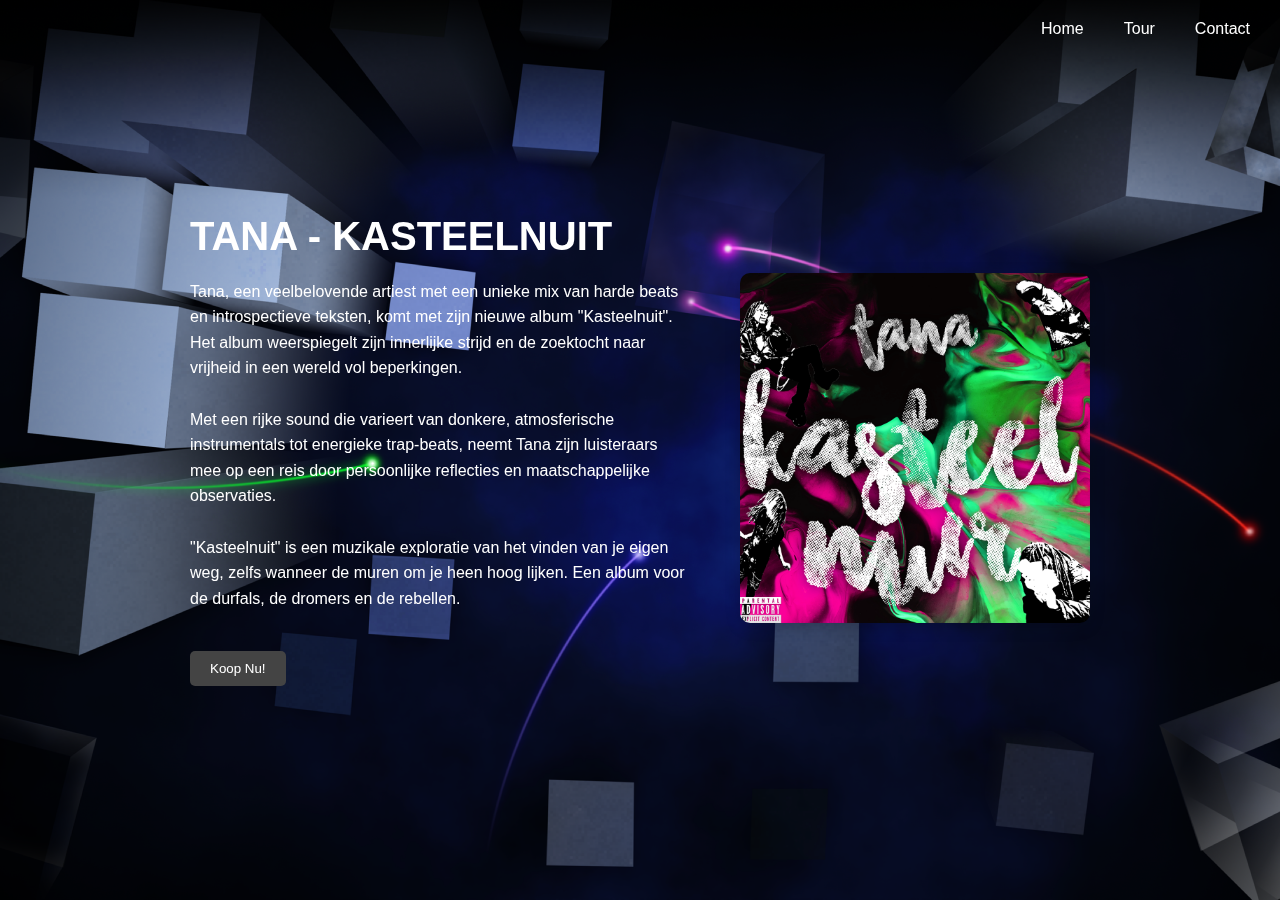
<file: Tana-Website/index.html>
<!DOCTYPE html>
<html lang="nl">
<head>
    <!--wsg slime-->
    <meta charset="UTF-8">
    <meta name="viewport" content="width=device-width, initial-scale=1.0">
    <meta property="og:title" content="Tana - Kasteelnuit">
<meta property="og:description" content="Het nieuwe album Kasteelnuit van Tana. Een reis door persoonlijke reflecties en de zoektocht naar vrijheid.">
<meta property="og:image" content="images/Final Album Cover Noah Khan.png">

    <title>Tana - Kasteelnuit</title>
    <link rel="stylesheet" href="css/styleforindex.css">
</head>
<body>
    
    <div class="background-image"></div>

    <nav>
        <ul>
            <li><a href="index.html">Home</a></li>
            <li><a href="Tour.html">Tour</a></li>
            <li><a href="Contact.html">Contact</a></li>
        </ul>
    </nav>

    <div class="home-container">
        <div class="album-info">
            <h1>TANA - KASTEELNUIT</h1>
            <p>
                Tana, een veelbelovende artiest met een unieke mix van harde beats en introspectieve teksten, komt met zijn nieuwe album "Kasteelnuit". Het album weerspiegelt zijn innerlijke strijd en de zoektocht naar vrijheid in een wereld vol beperkingen.
                <br><br>
                Met een rijke sound die varieert van donkere, atmosferische instrumentals tot energieke trap-beats, neemt Tana zijn luisteraars mee op een reis door persoonlijke reflecties en maatschappelijke observaties.
                <br><br>
                "Kasteelnuit" is een muzikale exploratie van het vinden van je eigen weg, zelfs wanneer de muren om je heen hoog lijken. Een album voor de durfals, de dromers en de rebellen.
            </p>
            <a href="Tour.html">
            <button class="buy-button">Koop Nu!</button>
        </a>
        </div>

        <div class="album-cover-container">
            <img src="images/Final Album Cover Noah Khan.png" alt="Album Cover" class="album-cover">
        </div>
    </div>
</body>
</html>
</file>
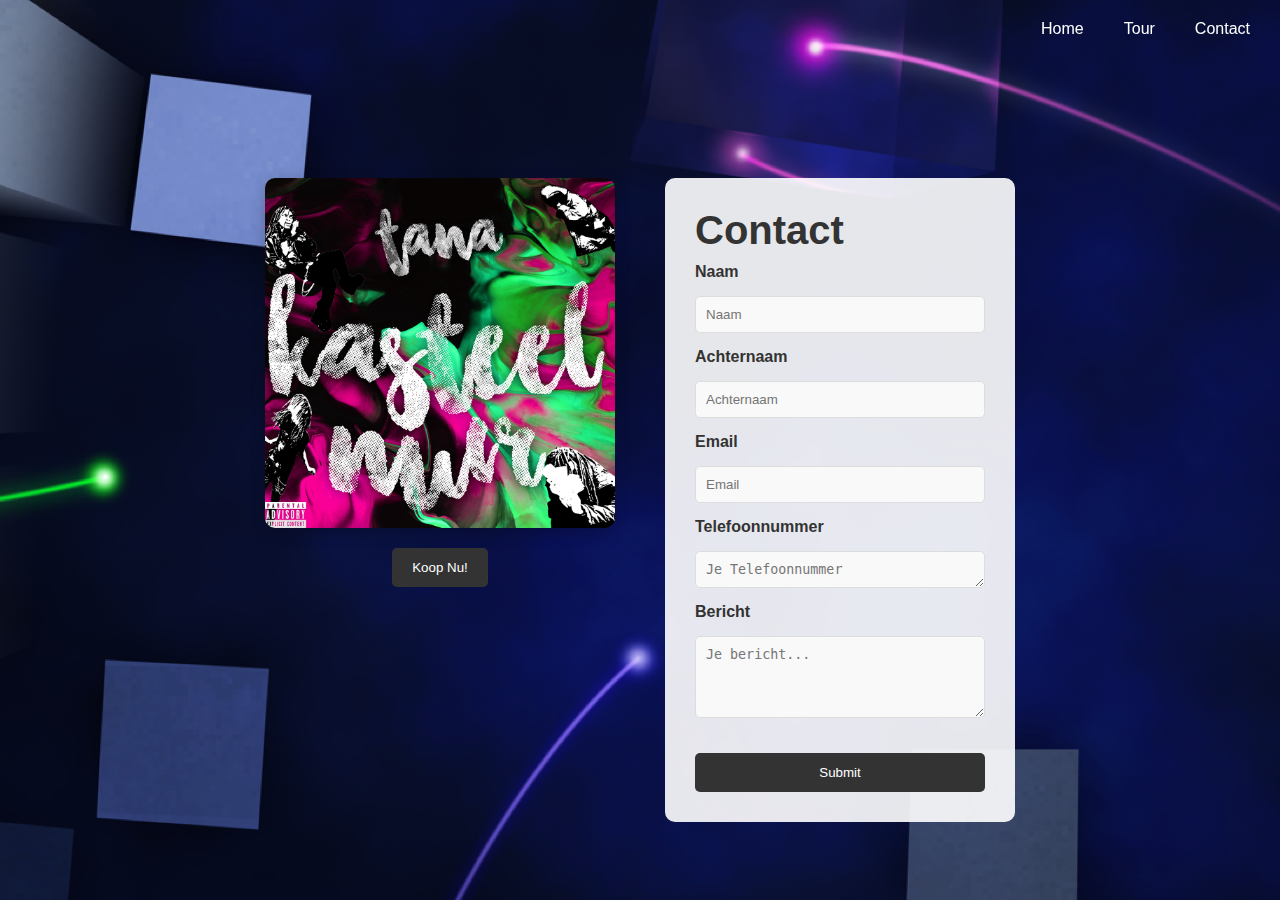
<file: Tana-Website/Contact.html>
<!DOCTYPE html>
<html lang="nl">
<head>
    <meta charset="UTF-8">
    <meta name="viewport" content="width=device-width, initial-scale=1.0">
    <title>Contact - Tana</title>
    <link rel="stylesheet" href="css/styleforcontactandtour.css"</head>
</head>
<body>
    <nav>
        <ul>
            <li><a href="index.html">Home</a></li>
            <li><a href="Tour.html">Tour</a></li>
            <li><a href="Contact.html">Contact</a></li>
        </ul>
    </nav>

    <div id="contact-page">
        <div class="album-section">
            <img src="images/Final Album Cover Noah Khan.png" alt="Album Cover" class="album-cover">
            <a href="Tour.html">
                <button class="buy-button">Koop Nu!</button>
            </a>
        </div>

        <div class="contact-section">
            <h1>Contact</h1>
            <form class="contact-form">
                <label for="naam">Naam</label>
                <input type="text" id="naam" placeholder="Naam" required>

                <label for="achternaam">Achternaam</label>
                <input type="text" id="achternaam" placeholder="Achternaam" required>

                <label for="email">Email</label>
                <input type="email" id="email" placeholder="Email" required>
                
                <label for="Telefoonnummer">Telefoonnummer</label>
                <textarea id="Telefoonnummer" rows="1" placeholder="Je Telefoonnummer" required></textarea>

                <label for="bericht">Bericht</label>
                <textarea id="bericht" rows="4" placeholder="Je bericht..." required></textarea>
                


                <button type="submit">Submit</button>
            </form>
        </div>
    </div>
    
</body>
</html>
</file>
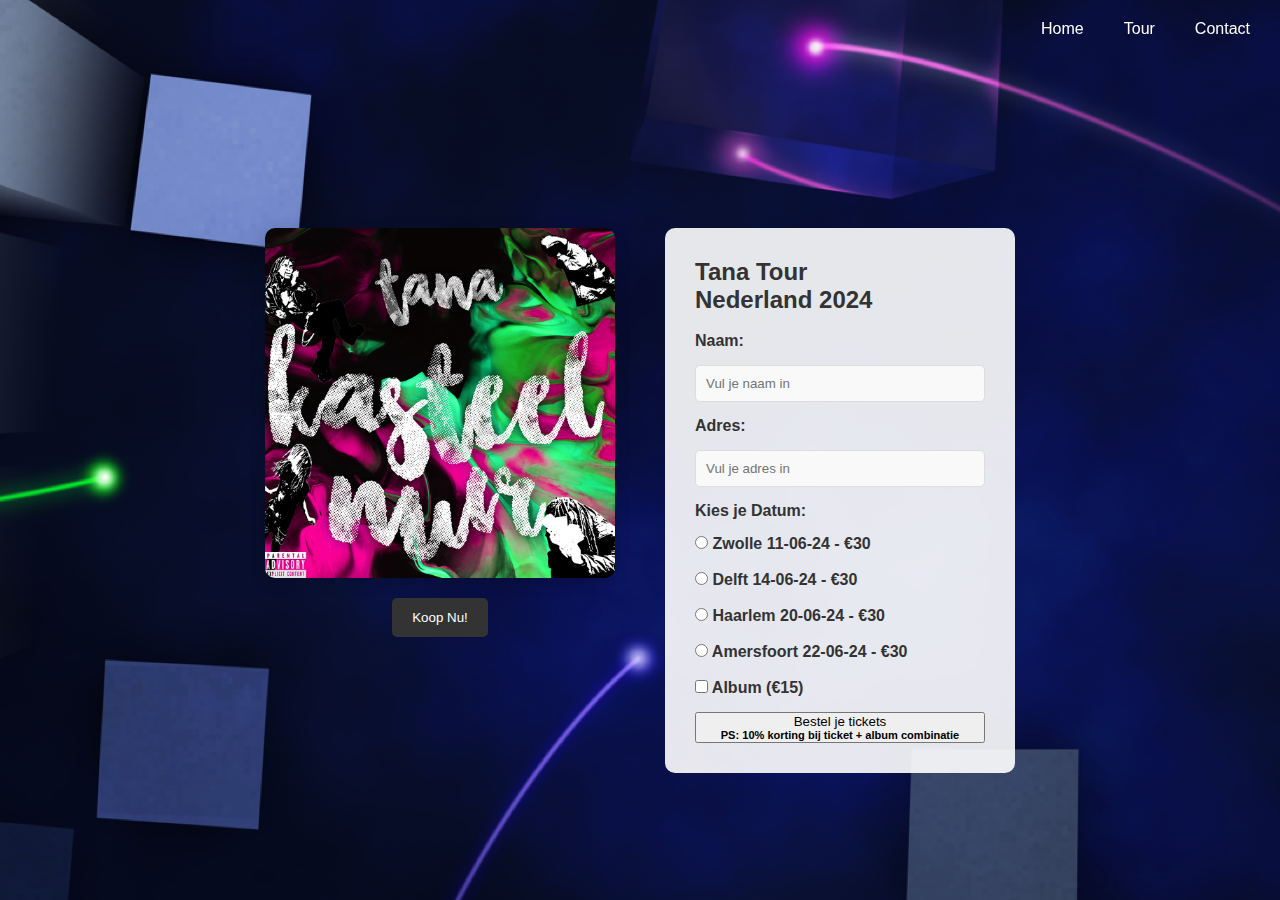
<file: Tana-Website/Tour.html>
<!DOCTYPE html>
<html lang="nl">
<head>
    <meta charset="UTF-8">
    <meta name="viewport" content="width=device-width, initial-scale=1.0">
    <title>Tour - Tana</title>
    <link rel="stylesheet" href="css/styleforcontactandtour.css"</head>
<body>
    <nav>
        <ul>
            <li><a href="index.html">Home</a></li>
            <li><a href="Tour.html">Tour</a></li>
            <li><a href="Contact.html">Contact</a></li>
        </ul>
    </nav>

    <div id="contact-page">
        <div class="album-section">
            <img src="images/Final Album Cover Noah Khan.png" alt="Album Cover" class="album-cover">
            <a href="Tour.html">
                <button class="buy-button">Koop Nu!</button>
            </a>
            
            
        </div>

        <div class="contact-section">
            <h2>Tana Tour</h2>
            <h2>Nederland 2024</h2>
            <br>
            <form class="contact-form">
                <label for="naam">Naam:</label>
                <input type="text" id="naam" placeholder="Vul je naam in" required>
                
                <label for="adres">Adres:</label>
                <input type="text" id="adres" placeholder="Vul je adres in" required>
                
                <label for="tour-selection">Kies je Datum:</label>
                <div id="tour-selection">
                    <label>
                        <input type="radio" name="tour" value="Zwolle 11-06-24 - €30"> Zwolle 11-06-24 - €30
                    </label>
                    <br><br>
                    <label>
                        <input type="radio" name="tour" value="Delft 14-06-24 - €30"> Delft 14-06-24 - €30
                    </label>
                    <br><br>
                    <label>
                        <input type="radio" name="tour" value="Haarlem 20-06-24 - €30"> Haarlem 20-06-24 - €30
                    </label>
                    <br><br>
                    <label>
                        <input type="radio" name="tour" value="Amersfoort 22-06-24 - €30"> Amersfoort 22-06-24 - €30
                    </label>
                    <br><br>
                    <label>
                        <input type="checkbox" name="album" value="Album"> Album (€15)
                    </label>
                    
                </div>
                
                <button type="button" class="order-button" onclick="bestelBestelling()">Bestel je tickets <br>

                    <h5>PS: 10% korting bij ticket + album combinatie</button></h5>
            </form>
            <div id="bestelling-details"></div>

        </div>
    </div>
    <script src="/Tana-Website/Javascript/order.js"></script>

</body>
</html>
</file>
<file: Tana-Website/css/styleforindex.css>
* {
    margin: 0;
    padding: 0;
    box-sizing: border-box;
}

body {
    font-family: Arial, sans-serif;
    color: white;
    overflow: hidden;
    display: flex;
    align-items: center;
    justify-content: center;
    height: 100vh;
    position: relative; 
}

#background-video {
    position: fixed;
    top: 0;
    left: 0;
    width: 100%;
    height: 100%;
    object-fit: cover;
    z-index: -1;
}

nav {
    position: fixed;
    top: 20px;
    right: 20px;
    z-index: 10;
}

nav ul {
    list-style-type: none;
    display: flex;
    gap: 20px;
}

nav a {
    text-decoration: none;
    color: white;
    padding: 10px;
    border-radius: 5px;
    transition: background-color 0.3s ease;
}

nav a:hover {
    background-color: #444;
}

.home-container {
    display: flex;
    align-items: center;
    justify-content: space-between;
    max-width: 1000px;
    margin: auto;
    padding: 20px;
    gap: 50px;
}

.album-info {
    flex: 1;
    max-width: 500px;
}

.album-info h1 {
    font-size: 2.5rem;
    margin-bottom: 20px;
}

.album-info p {
    line-height: 1.6;
    margin-bottom: 20px;
}

.album-info button {
    padding: 10px 20px;
    background-color: #444;
    color: white;
    border: none;
    border-radius: 5px;
    cursor: pointer;
    transition: background-color 0.3s ease;
}

.album-info button:hover {
    background-color: #888;
}

.album-cover-container {
    flex-shrink: 0;
}

.album-cover {
    width: 100%;
    max-width: 400px;
    border-radius: 10px;
}

.tour-container {
    background-color: rgba(0, 0, 0, 0.7);
    padding: 40px;
    border-radius: 10px;
    text-align: center;
    width: 350px;
    margin: auto;
    margin-top: 100px;
}

.tour-container h2 {
    font-size: 2rem;
    margin-bottom: 20px;
}

.tour-form {
    display: flex;
    flex-direction: column;
    gap: 15px;
}

.tour-form label {
    text-align: left;
    font-weight: bold;
}

.tour-form input {
    padding: 10px;
    border: none;
    border-radius: 5px;
    background-color: #333;
    color: white;
    text-align: center;
}

.tour-form input[readonly] {
    cursor: not-allowed;
}

.tour-form button {
    margin-top: 20px;
    padding: 12px;
    background-color: #444;
    color: white;
    border: none;
    border-radius: 5px;
    cursor: pointer;
    transition: background-color 0.3s ease;
}

.tour-form button:hover {
    background-color: #888;
}

.background-image {
    position: fixed;
    top: 0;
    left: 0;
    width: 100%;
    height: 100%;
    background-image: url('/Tana-Website/images/vsprmxbhzaj81.png');
    background-size: cover;
    background-position: center;
    z-index: -1;
}

#contact-page {
    display: flex;
    justify-content: space-around;
    align-items: flex-start;
    gap: 50px;
    margin-top: 100px;
    padding: 20px;
}

.album-section {
    display: flex;
    flex-direction: column;
    align-items: center;
    text-align: center;
}

.album-cover {
    width: 350px;
    height: auto;
    border-radius: 10px;
    box-shadow: 0 4px 15px rgba(0, 0, 0, 0.2);
}

.buy-button {
    margin-top: 20px;
    padding: 12px 20px;
    background-color: #333;
    color: white;
    border: none;
    border-radius: 5px;
    cursor: pointer;
    transition: background-color 0.3s ease;
}

.buy-button:hover {
    background-color: #555;
}

.contact-section {
    background-color: #f5f5f5;
    padding: 30px;
    border-radius: 10px;
    width: 350px;
    text-align: left;
    box-shadow: 0 4px 15px rgba(0, 0, 0, 0.1);
}

.contact-section h1 {
    font-size: 2.5rem;
    margin-bottom: 10px;
}

.contact-section h2 {
    font-size: 1.5rem;
    margin-bottom: 20px;
}

.contact-form {
    display: flex;
    flex-direction: column;
    gap: 15px;
}

.contact-form label {
    font-weight: bold;
}

.contact-form input,
.contact-form textarea {
    width: 100%;
    padding: 10px;
    border: 1px solid #ddd;
    border-radius: 5px;
    background-color: #f9f9f9;
    color: #333;
}

.contact-form input:focus,
.contact-form textarea:focus {
    outline: none;
    border-color: #888;
}

.contact-form button {
    margin-top: 20px;
    padding: 12px;
    background-color: #333;
    color: white;
    border: none;
    border-radius: 5px;
    cursor: pointer;
    transition: background-color 0.3s ease;
}

.contact-form button:hover {
    background-color: #555;
}
</file>
<file: Tana-Website/css/styleforcontactandtour.css>
* {
    margin: 0;
    padding: 0;
    box-sizing: border-box;
}

body {
    font-family: Arial, sans-serif;
    color: white;
    min-height: 100vh;
    display: flex;
    align-items: center;
    justify-content: center;
    background-image: url('/Tana-Website/images/vsprmxbhzaj81.png');
    background-position: center;
    position: relative;
    overflow: hidden;
}

nav {
    position: fixed;
    top: 20px;
    right: 20px;
    z-index: 10;
}

nav ul {
    list-style-type: none;
    display: flex;
    gap: 20px;
}

nav a {
    text-decoration: none;
    color: white;
    padding: 10px;
    border-radius: 5px;
    transition: background-color 0.3s ease;
}

nav a:hover {
    background-color: #444;
}

#contact-page {
    display: flex;
    justify-content: space-around;
    align-items: flex-start;
    gap: 50px;
    margin-top: 100px;
    padding: 20px;
}

.album-section {
    display: flex;
    flex-direction: column;
    align-items: center;
    text-align: center;
}

.album-cover {
    width: 350px;
    height: auto;
    border-radius: 10px;
    box-shadow: 0 4px 15px rgba(0, 0, 0, 0.2);
}

.buy-button {
    margin-top: 20px;
    padding: 12px 20px;
    background-color: #333;
    color: white;
    border: none;
    border-radius: 5px;
    cursor: pointer;
    transition: background-color 0.3s ease;
}

.buy-button:hover {
    background-color: #555;
}

.contact-section {
    background-color: rgba(255, 255, 255, 0.9);
    padding: 30px;
    border-radius: 10px;
    width: 350px;
    text-align: left;
    color: #333;
}

.contact-section h1 {
    font-size: 2.5rem;
    margin-bottom: 10px;
}

.contact-form {
    display: flex;
    flex-direction: column;
    gap: 15px;
}

.contact-form label {
    font-weight: bold;
}

input[type="text"], input[type="email"], textarea {
    width: 100%;
    padding: 10px;
    border: 1px solid #ddd;
    border-radius: 5px;
    background-color: #f9f9f9;
    color: #333;
}

input[type="text"]:focus, input[type="email"]:focus, textarea:focus {
    outline: none;
    border-color: #888;
}

button[type="submit"] {
    margin-top: 20px;
    padding: 12px;
    background-color: #333;
    color: white;
    border: none;
    border-radius: 5px;
    cursor: pointer;
    transition: background-color 0.3s ease;
}

button[type="submit"]:hover {
    background-color: #555;
}
</file>
